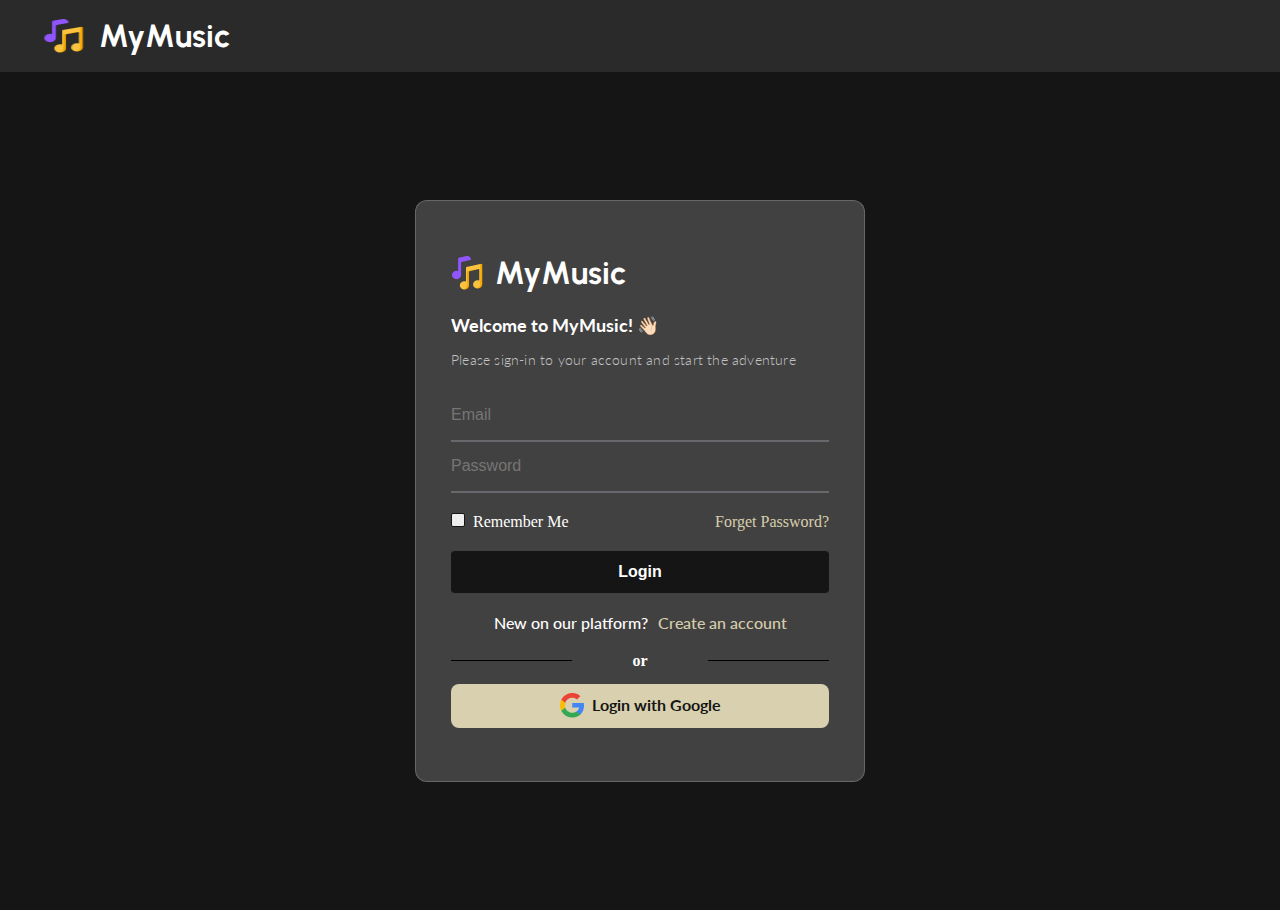
<file: login-page/index.html>
<!DOCTYPE html>
<html lang="en">
<head>
  <meta charset="UTF-8">
  <meta name="viewport" content="width=device-width, initial-scale=1.0">
  <link rel="stylesheet" href="style.css">
  <title>MyMusic || Login</title>
</head>
<body>
  <!-- HEADER SECTION -->
  <section id="header">
    <div class="header-container">
      <div class="header-logo">
        <img src="img/logo.png" alt="" class="logo-img">
        <h3>MyMusic</h3>
      </div>
    </div>
  </section>
<!-- HEADER SECTION END -->

<!-- LOGIN SECTION -->
  <section id="login">
    <div class="login-container">
      <div class="card-container">
        <div class="login-header">
          <div class="login-logo">
            <img src="img/logo.png" alt="logo" class="logoImg">
            <h3>MyMusic</h3>
          </div>
          <h6>Welcome to MyMusic! 👋🏻</h6>
          <p>Please sign-in to your account and start the adventure</p>
        </div>
        <form action="" class="form-login">
          <div class="form-login">
            <div class="email">
              <input type="email" name="email" id="email" required placeholder="Email">
            </div>
            <div class="password">
              <input type="password" name="password" id="password" required placeholder="Password">
            </div>
            <div class="remember-password">
              <label for=""><input type="checkbox" class="check-input" id="checkInput">Remember Me</label>
              <a href="">Forget Password?</a>
            </div>
            <button class="btn-login">Login</button>
            <div class="to-registrationpage">
              <p>New on our platform?  <a href="/registration-page/">Create an account</a></p>
            </div>
            <div class="divider">
              <h4 class="mid-text">or</h4>
            </div>
            <div class="btn-login-form">
              <button class="btn-login-google"><img src="img/logos_google-icon.png" alt="" srcset="">Login with Google</button>
            </div>
          </div>
        </form>
      </div>
    </div>
  </section>
    <!-- LOGIN SECTION END -->
</body>
</html>
</file>
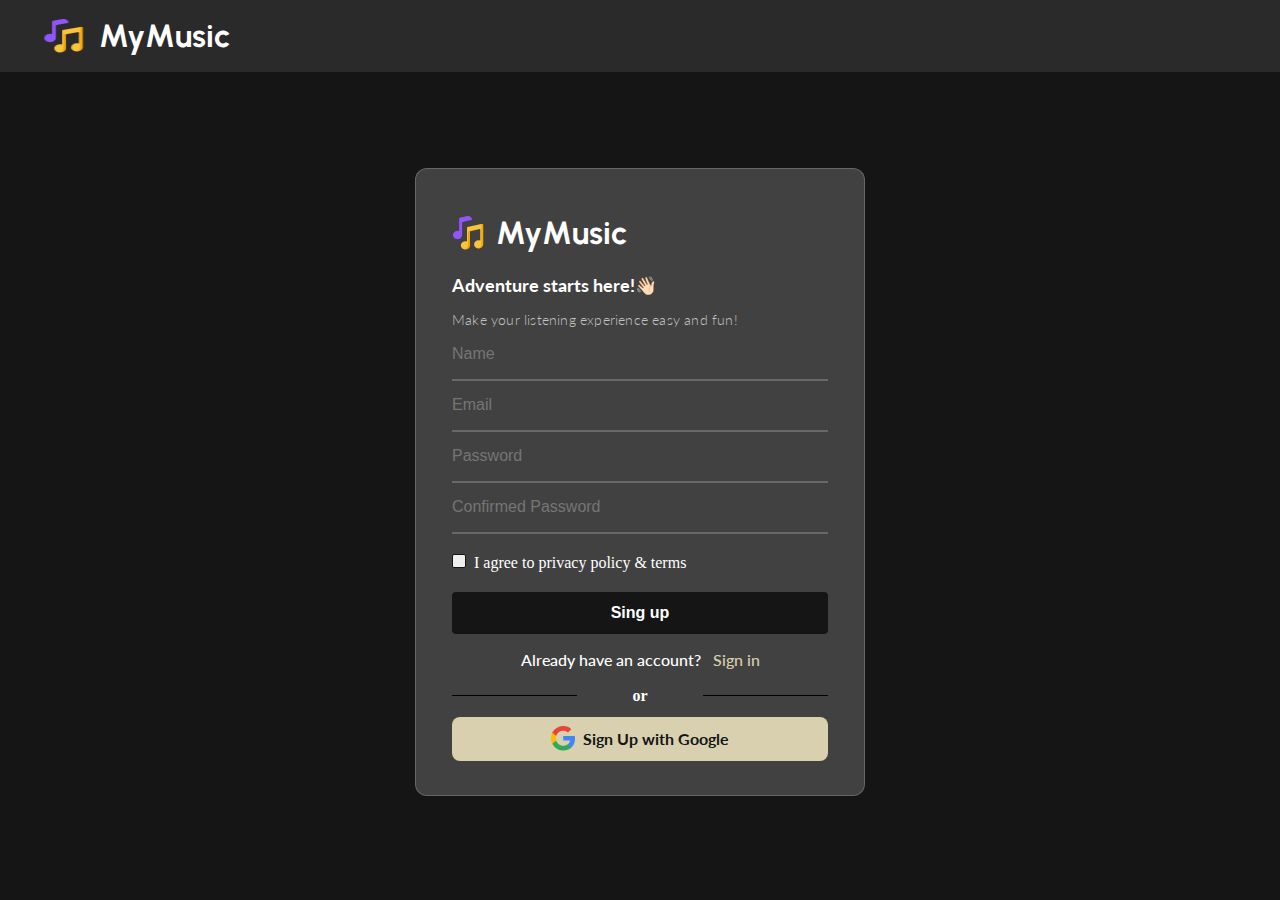
<file: registration-page/index.html>
<!DOCTYPE html>
<html lang="en">
<head>
  <meta charset="UTF-8">
  <meta name="viewport" content="width=device-width, initial-scale=1.0">
  <link rel="stylesheet" href="style.css">
  <title>MyMusic || Registration</title>
</head>
<body>
<!-- HEADER SECTION -->
  <section id="header">
    <div class="header-container">
      <div class="header-logo">
        <img src="img/logo.png" alt="" class="logo-img">
        <h3>MyMusic</h3>
      </div>
    </div>
  </section>
<!-- HEADER SECTION END -->

<!-- REGISTRATION SECTION -->
  <section id="registration">
    <div class="registration-container">
      <div class="card-container">
        <div class="registration-header">
          <div class="registration-logo">
            <img src="img/logo.png" alt="logo" class="logoImg">
            <h3>MyMusic</h3>
          </div>
          <h6>Adventure starts here!👋🏻 </h6>
          <p>Make your listening experience easy and fun!</p>
        </div>
        <form action="" class="form-registration">
          <div class="form-registration">
              <div class="name">
                <input type="text" name="nama" id="nama" placeholder="Name" required>
              </div>
              <div class="email">
                <input type="email" name="email" id="email" placeholder="Email" required>
              </div>
              <div class="password">
                <input type="password" name="password" id="password" placeholder="Password" required>
              </div>
              <div class="confirmed-password">
                <input type="password" name="confirmed-password" id="confirmed-password" placeholder="Confirmed Password" required>
              </div>
            <div class="policy-terms">
              <label for=""><input type="checkbox" class="check-input" id="checkInput">I agree to privacy policy & terms</label>
            </div>
            <button class="btn-registration">Sing up</button>
            <div class="to-loginpage">
              <p>Already have an account?  <a href="/login-page/index.html">Sign in</a></p>
            </div>
            <div class="divider">
              <h4 class="mid-text">or</h4>
            </div>
            <div class="btn-signup-form">
              <button class="btn-signup-google"><img src="img/logos_google-icon.png" alt="" srcset="">Sign Up with Google</button>
            </div>
          </div>
        </form>
      </div>
    </div>
  </section>
<!-- REGISTRATION SECTION END -->
</body>
</html>
</file>
<file: login-page/style.css>
@import url('https://fonts.googleapis.com/css2?family=Lato:ital,wght@0,100;0,300;0,400;0,700;0,900;1,100;1,300;1,400;1,700;1,900&family=Urbanist:ital,wght@0,100..900;1,100..900&display=swap');

* {
  box-sizing: border-box;
  padding: 0;
  margin: 0;
}

body {
  background-color: #151515;
  color: #FFFFFF;
}

.logo-img {
  width: 56px;
  height: 56px;
}

h3 {
  font-family: "Urbanist";
  font-size: 32px;
}

#header {
  background-color: #2A2A2A;
  display: flex;
  height: 8vh;
}

.header-logo {
  width: 272px;
  height: 100%;
  display: flex;
  justify-content: center;
  align-items: center;
  padding: 12px 40px;
  background-color: #2A2A2A;
}

.login-container {
  display: flex;
  flex-wrap: wrap;
  justify-content: center;
  align-items: center;
  border: 1px solid rgba(255, 255, 255, 0.2);
  margin: 8em auto;
  width: 450px;
  height: 582px;
  padding: 36px;
  border-radius: 12px;
  background-color: #424141;
}

.card-container {
  display: flex;
  flex-wrap: wrap;
  justify-content: center;
  align-items: center;
  gap: 32px;
}

.login-header {
  width: 378px;
  height: 114px;
  display: flex;
  flex-wrap: wrap;
  gap: 12px;
}

.login-logo {
  display: flex;
  align-items: center;
  height: 56px;
}

.login-header h6 {
  font-family: 'Lato', sans-serif;
  font-weight: 700;
  font-size: 18px;
  line-height: 25.2px;
}

.login-header p { 
  font-family: 'Lato', sans-serif;
  font-weight: 300;
  font-size: 14px;
  line-height: 19.6px;
  letter-spacing: .2px;
  color: rgba(193, 194, 196, 1);
}

.form-login {
  width: 100%;
}

.email,
.password {
  border-bottom: 2px solid rgba(231, 227, 252, 0.23);
  position: relative;
}

.email label,
.password label {
  position: absolute;
  top: 50%;
  left: 5px;
  transform: translateY(-50%);
}

.email input,
.password input {
  height: 49px;
  background-color: transparent;
  border: none;
  outline: none;
  font-size: 1em;
  color: #FFFFFF;
}

.remember-password {
  padding: 20px 0;
  display: flex;
  justify-content: space-between;
}

.remember-password label {
  display: flex;
  justify-content: space-around;
  gap: 8px;
}

input[type="checkbox"] {
  position: relative;
  width: 14px;
  height: 14px;
  background-color: #eee;
  border: 1px solid #151515;
  border-radius: 2px;
  appearance: none;
  cursor: pointer;
}

input[type="checkbox"]:checked {
  background-color: #151515;
}

input[type="checkbox"]::before {
  content: "";
  position: absolute;
  top: -1px;
  left: 4px;
  width: 4px;
  height: 10px;
  border: 3px solid transparent;
  border-radius: 1px;
  border-left: none;
  border-top: none;
  transform: rotate(45deg) scale(1);
}

input[type="checkbox"]:checked:before {
  border-color: #FFFFFF;
}

.form-login a {
  color: #151515;
  text-decoration: none;
}

.remember-password a {
  color: #FEF4CBCC;
  text-decoration: none;
}

.btn-login {
  width: 100%;
  height: 42px;
  display: flex;
  justify-content: center;
  align-items: center;
  color: #FFFFFF;
  background-color: #151515;
  border-style: none;
  border-radius: 4px;
  font-size: 16px;
  font-weight: 700;
}

.btn-login:hover {
  cursor: pointer;
}

.form-login p {
  display: flex;
  justify-content: center;
  align-items: center;
  gap: 10px;
  padding: 10px 0;
  font-size: 16px;
  font-family: 'Lato', sans-serif;
  font-weight: 500;
}

.to-registrationpage {
  padding: 10px 0;
}

.to-registrationpage a {
  color: #FEF4CBCC;
}

.divider {
  width: 100%;
  height: 22px;
  gap: 8px;
}

.mid-text {
  display: grid;
  text-align: center;
  grid-template-columns: repeat(3, 1fr);
  align-items: center;
  column-gap: 8px;
}

.mid-text::before, 
.mid-text::after {
  content: "";
  display: block;
  height: 1px;
  background: #000;
}

.btn-login-form {
  padding: 10px 0;
  width: 100%;
}

.btn-login-google {
  background-color: #FEF4CBCC;
  width: 100%;
  height: 44px;
  display: flex;
  justify-content: center;
  align-items: center;
  color: #151515;
  font-family: 'Lato', sans-serif;
  font-size: 16px;
  font-weight: 700;
  line-height: 22.4px;
  gap: 8px;
  border-style: none;
  border-radius: 8px;
}

.btn-login-google:hover {
  cursor: pointer;
}

/* Media Query */
/* phone */
@media screen and (max-width: 576px) {
  html {
    font-size: 75%;
  }

  #header {
    width: 100%;
    height: 100%;
    display: flex;
    align-items: center;
    justify-content: center;
  }

  .login-container {
    width: 85%;
    height: 85vh;
    padding: 24px;
    justify-content: center;
    align-items: center;
  }

  .login-header {
    width: 100%;
    margin-bottom: 5px;
  }

  .form-login {
    width: 100%;
  }

  .form-login p {
    font-size: 100%;
  }

  .divider {
    margin: 0 auto;
    padding: 0;
    width: 100%;
  }

  .btn-google {
    width: 100%;
  }
}
</file>
<file: registration-page/style.css>
@import url('https://fonts.googleapis.com/css2?family=Lato:ital,wght@0,100;0,300;0,400;0,700;0,900;1,100;1,300;1,400;1,700;1,900&family=Urbanist:ital,wght@0,100..900;1,100..900&display=swap');

* {
  box-sizing: border-box;
  padding: 0;
  margin: 0;
}

body {
  background-color: #151515;
  color: #FFFFFF;
}

.logo-img {
  width: 56px;
  height: 56px;
}

h3 {
  font-family: "Urbanist";
  font-size: 32px;
}

#header {
  background-color: #3D3759;
  display: flex;
  height: 8vh;
  background-color: #2A2A2A;
}

.header-logo {
  width: 272px;
  height: 100%;
  display: flex;
  justify-content: center;
  align-items: center;
  padding: 12px 40px;
  background-color: #2A2A2A;
}

#registration {
  display: flex;
  justify-content: center;
  align-items: center;
  margin: 0 auto;
}

.registration-container {
  display: flex;
  flex-wrap: wrap;
  justify-content: center;
  align-items: center;
  border: 1px solid rgba(255, 255, 255, 0.2);
  margin: 6em auto;
  width: 450px;
  height: 628px;
  padding: 36px;
  border-radius: 12px;
  background-color: #424141;
}

.card-container {
  gap: 32px;
}

.registration-header {
  display: flex;
  flex-wrap: wrap;
  align-items: center;
  gap: 12px;
}

.registration-logo {
  display: flex;
  align-items: center;
  height: 56px;
}

.registration-header h6 {
  font-family: 'Lato', sans-serif;
  font-weight: 700;
  font-size: 18px;
  line-height: 25.2px;
}

.registration-header p { 
  font-family: 'Lato', sans-serif;
  font-weight: 300;
  font-size: 14px;
  line-height: 19.6px;
  letter-spacing: .2px;
  color: rgba(193, 194, 196, 1);
}

.form-registration {
  width: 100%;
}

.form-registration p {
  display: flex;
  justify-content: center;
  align-items: center;
  padding: 6px 0;
  font-size: 16px;
  font-family: 'Lato', sans-serif;
  font-weight: 500;
}

.input-registraion {
  border: 1px solid black;
}

.name,
.email,
.password,
.confirmed-password {
  border-bottom: 2px solid rgba(231, 227, 252, 0.23);
  position: relative;
}

.name label,
.email label,
.password label,
.confirmed-password label {
  position: absolute;
  top: 50%;
  left: 5px;
  transform: translateY(-50%);
}

.name input,
.email input,
.password input,
.confirmed-password input {
  width: 100%;
  height: 49px;
  background-color: transparent;
  border: none;
  outline: none;
  font-size: 1em;
  color: #FFFFFF;
}

.policy-terms {
  padding: 20px 0;
  display: flex;
  justify-content: space-between;
}

.policy-terms label {
  display: flex;
  justify-content: space-around;
  gap: 8px;
}

input[type="checkbox"] {
  position: relative;
  width: 14px;
  height: 14px;
  background-color: #eee;
  border: 1px solid #151515;
  border-radius: 2px;
  appearance: none;
  cursor: pointer;
}

input[type="checkbox"]:checked {
  background-color: #151515;
}

input[type="checkbox"]::before {
  content: "";
  position: absolute;
  top: -1px;
  left: 4px;
  width: 4px;
  height: 10px;
  border: 3px solid transparent;
  border-radius: 1px;
  border-left: none;
  border-top: none;
  transform: rotate(45deg) scale(1);
}

input[type="checkbox"]:checked:before {
  border-color: #FFFFFF;
}

.btn-registration {
  width: 100%;
  height: 42px;
  display: flex;
  justify-content: center;
  align-items: center;
  color: #FFFFFF;
  background-color: #151515;
  border-style: none;
  border-radius: 4px;
  font-size: 16px;
  font-weight: 700;
}

.btn-registration:hover {
  cursor: pointer;
}

.to-loginpage {
  padding: 10px 0;
}

.to-loginpage a {
  color: #FEF4CBCC;
  text-decoration: none;
  margin-left: 12px;
}

.divider {
  width: 100%;
  height: 22px;
  display: flex;
  justify-content: center;
  align-items: center;
}

.mid-text {
  width: 100%;
  display: grid;
  text-align: center;
  grid-template-columns: repeat(3, 1fr);
  align-items: center;
}

.mid-text::before, 
.mid-text::after {
  content: "";
  display: block;
  height: 1px;
  background: #000;
}

.btn-signup-form {
  padding: 10px 0;
}

.btn-signup-google {
  background-color: #FEF4CBCC;
  width: 100%;
  height: 44px;
  display: flex;
  justify-content: center;
  align-items: center;
  color: #151515;
  font-family: 'Lato', sans-serif;
  font-size: 16px;
  font-weight: 700;
  line-height: 22.4px;
  gap: 8px;
  border-style: none;
  border-radius: 8px;
}

.btn-signup-google:hover {
  cursor: pointer;
}

/* Media Queries */

/* phone */
@media screen and (max-width: 576px) {
  html {
    font-size: 75%;
  }

  #header {
    width: 100%;
    height: 100%;
    display: flex;
    align-items: center;
    justify-content: center;
  }

  .header-logo {
    padding: 16px 24px;
  }

  .registration-container {
    width: 85%;
    padding: 24px;
    justify-content: center;
    align-items: center;
  }

  .card-container {
    width: 100%;
  }

  .registration-header {
    width: 100%;
  }

  .form-registration {
    width: 100%;
  }

  .confirmed-password {
    display: none;
  }

  .form-registration p {
    font-size: 100%;
  }

  .divider {
    margin: 0 auto;
    padding: 0;
    width: 100%;
  }

  .btn-signup-google {
    width: 100%;
  }
}
</file>
